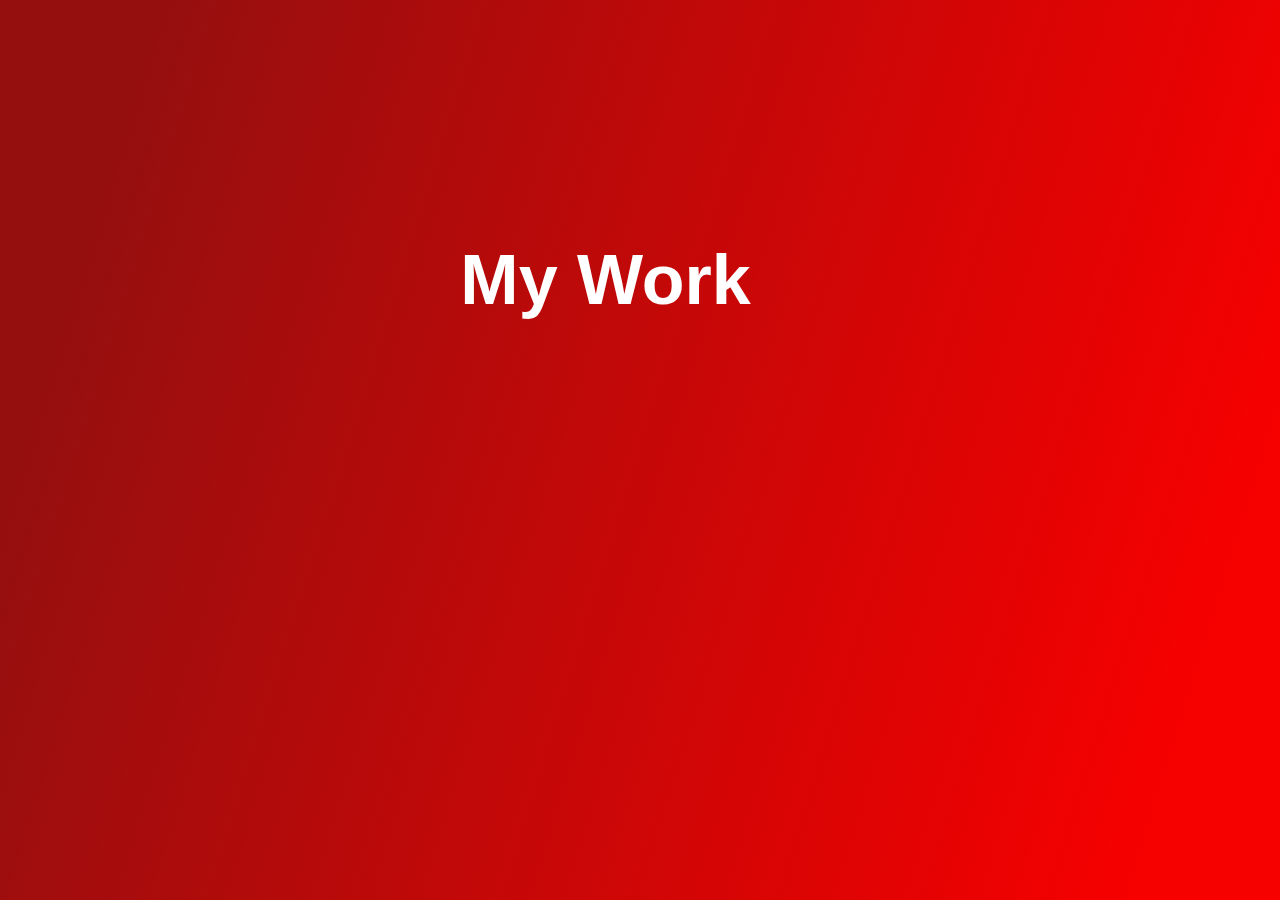
<file: links.html>
<!DOCTYPE html>
<html lang="en">
<head>
    <meta charset="UTF-8">
    <meta name="viewport" content="width=device-width, initial-scale=1.0">
    <title>Projects</title>
    <link rel="stylesheet" href="links.css">
</head>
<body>
    <div class="welcome">
        <h2>My Work</h2>
    </div>
    <div class="square">
        <ul>
            <li></li>
            <li></li>
            <li></li>
            <li></li>
            <li></li>
            <li></li>
        </ul>
    </div>
    <div class="circles">
        <ul>
            <li></li>
            <li></li>
            <li></li>
            <li></li>
            <li></li>
            <li></li>
        </ul>
    </div>
</body>
</html>
</file>
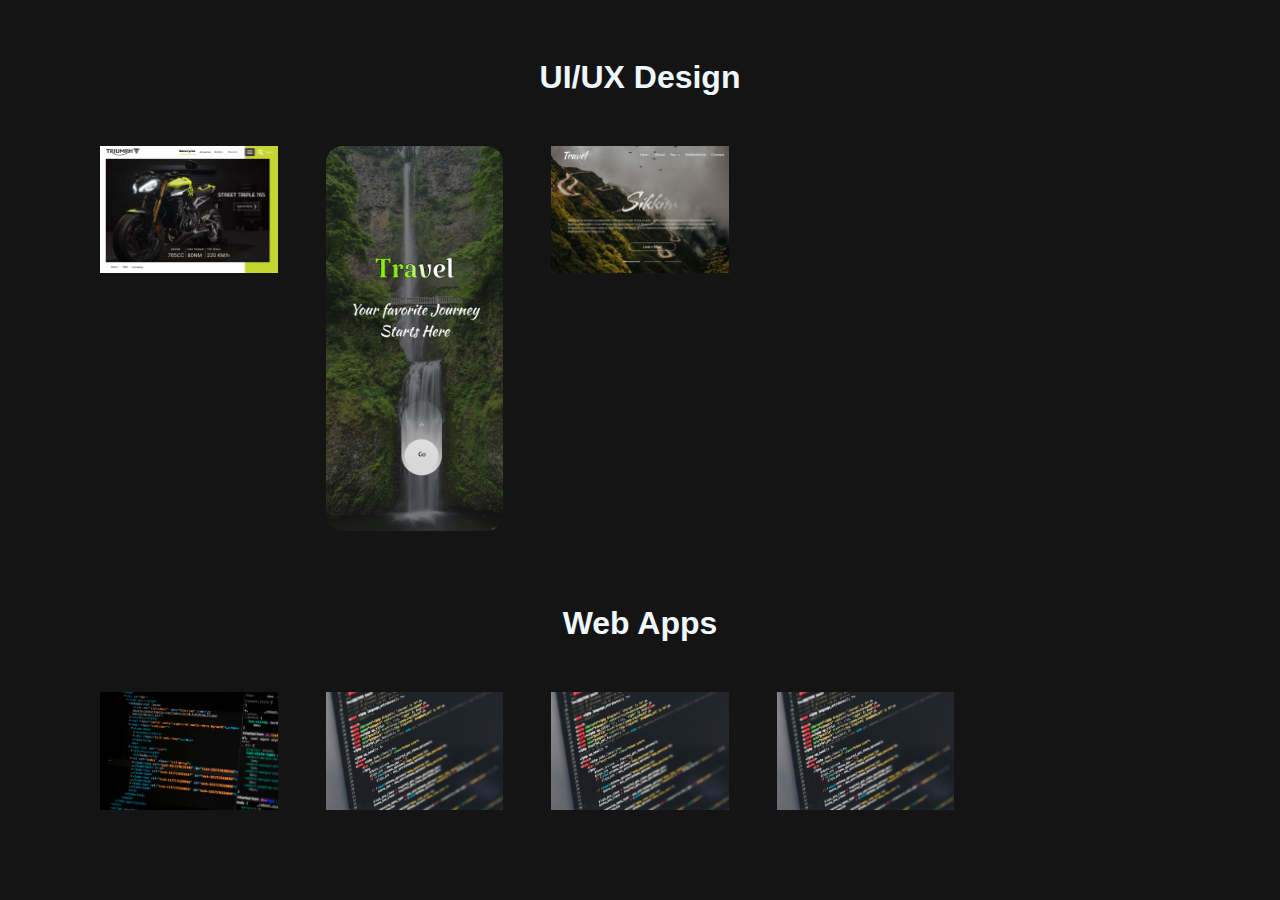
<file: logos2.html>
<!DOCTYPE html>
<html lang="en">
<head>
    <meta charset="UTF-8">
    <meta name="viewport" content="width=device-width, initial-scale=1.0">
    <title>MY Portfolio</title>
    <link rel="stylesheet" href="logos2.css">
    <link rel="preconnect" href="https://fonts.googleapis.com">
    <link rel="preconnect" href="https://fonts.gstatic.com" crossorigin>
    <link href="https://fonts.googleapis.com/css2?family=Edu+TAS+Beginner&family=Lobster&display=swap" rel="stylesheet">
</head>
<body>
    <div class="section">
        <h1>UI/UX Design</h1>
        <ul>
            <li>
                <a href="">
                    <figure>
                     <img src="./images/Group 7.jpg">
                        <figcaption>Motor Cycle Design</figcaption>
                    </figure>
                </a>
            </li>
            <li>
                <a href="">
                    <figure>
                        <img src="./images/Group 9.png">
                        <figcaption>Travel App Design</figcaption>
                    </figure>
                </a>
            </li>
            <li>
                <a href="">
                    <figure>
                        <img src="./images/Group 3travel.png">
                        <figcaption>Travel Web Design</figcaption>
                    </figure>
                </a>
            </li>
        </ul>
    </div>

    <div class="section">
        <h1>Web Apps</h1>
        <ul>
            <li>
                <a href="">
                    <figure>
                        <img src="./images/pankaj-patel-u2Ru4QBXA5Q-unsplash.jpg">
                        <figcaption>Random Password Generator</figcaption>
                    </figure>
                </a>
            </li>
            <li>
                <a href="">
                    <figure>
                        <img src="./images/ilya-pavlov-OqtafYT5kTw-unsplash (2).jpg">
                        <figcaption>To Do List</figcaption>
                    </figure>
                </a>
            </li>
            <li>
                <a href="">
                    <figure>
                        <img src="./images/ilya-pavlov-OqtafYT5kTw-unsplash (2).jpg">
                        <figcaption>QR code generator(upcoming)</figcaption>
                    </figure>
                </a>
            </li>
            <li>
                <a href="">
                    <figure>
                        <img src="./images/ilya-pavlov-OqtafYT5kTw-unsplash (2).jpg">
                        <figcaption>News App Using React</figcaption>
                    </figure>
                </a>
            </li>
        </ul>
    </div>

</body>
</html>
</file>
<file: links.css>
*{
    padding: 0;
    margin: 0;

}
.welcome{
    background-image: linear-gradient(107.2deg, rgb(150, 15, 15) 10.6%, rgb(247, 0, 0) 91.1%);
    position: relative;
    height: 100vh;
    overflow: hidden;
    font-family: sans-serif;
}
h2{
    color: white;
    position: absolute;
    right: 30%;
    bottom: 60%;
    transform: translate(-50%,-50%);
    font-size: 70px;
    z-index: 1;
}
ul li{
    position: absolute;
    border: 1px solid white;
    width: 30px;
    height: 30px;
    list-style: none;
    opacity: 0;
}
.square li{
    top: 50vh;
    left: 45vw;
    animation: square 10s linear infinite;
}
.square li:nth-child(2)
{
    top: 80vh;
    left: 10vw;
    animation-delay: 1.5s;
}
.square li:nth-child(3)
{
    top: 80vh;
    left: 85vw;
    animation-delay: 2s;
}
.square li:nth-child(4)
{
    top: 10vh;
    left: 70vw;
    animation-delay: 3s;
}
.square li:nth-child(5)
{
    top: 10vh;
    left: 10vw;
    animation-delay: 5s;
}
@keyframes square
{
    0%
    {
        transform: scale(0) rotateY(0deg);
        opacity: 1;
    }
    100%
    {
        transform: scale(5) rotateY(1000deg);
        opacity: 0;
    }
}
.circles li{
    bottom: 0;
    left: 15vw;
    animation: circles 10s linear infinite;
}
.circles li:nth-child(2){
 
    left: 35vw;
    animation-delay: 0.5s;
}
.circles li:nth-child(3){
 
    left: 55vw;
    animation-delay: 3.97s;
}
.circles li:nth-child(4){
 
    left: 75vw;
    animation-delay: 2.85s;
}
.circles li:nth-child(5){
 
    left: 90vw;
    animation-delay: 8.5s;
}
@keyframes circles{
    0%{
        transform: scale(0) rotate(0deg);
        opacity: 1;
        bottom: 0;
        border-radius: 0;

    }
    100%{
        transform: scale(5) rotate(1000deg);
        opacity: 0;
        bottom: 90vh;
        border-radius: 50%;
        
    }


}
@media only screen and (max-width:900px) {

    h2{
    color: white;
    position: absolute;
    right: 0.05%;
    bottom: 60%;
    transform: translate(-50%,-50%);
    font-size: 50px;
    z-index: 1;
    margin: -8px;
}
</file>
<file: logos2.css>
* {
    box-sizing: border-box;
}

body {
    font-family: Lato, sans-serif;
    margin: 0;
    padding: 1rem;
    min-height: 100vh;
    display: flex;
    flex-direction: column;
    justify-content: center;
    align-items: center;
    background: rgba(20, 20, 20, 1);
}

.section {
    display: flex;
    flex-direction: column;
    align-items: center;
    margin-bottom: 2rem;
}

h1 {
    margin-bottom: 30px;
    color: aliceblue;
    font-size: 2rem; /* Responsive font size */
}

ul {
    list-style: none;
    margin: 0;
    padding: 0;
    display: grid;
    gap: 0.5rem;
    grid-template-columns: repeat(auto-fill, minmax(200px, 1fr));
    max-width: 100%;
    width: 70rem;
}

img {
    padding: 20px;
    border-radius: 20px;
    width: 100%;
    height: auto;
    display: block;
    object-fit: cover;
    transition: transform 1000ms;
}

figure {
    margin: 0;
    position: relative;
    overflow: hidden;
}

figure::after {
    content: '';
    position: absolute;
    top: 50%;
    left: 50%;
    width: 200%;
    height: 200%;
    background: rgba(0, 0, 0, 0.5);
    transform-origin: center;
    opacity: 0;
    transform: scale(2);
    transition: opacity 300ms;
}

figcaption {
    position: absolute;
    top: 0;
    left: 0;
    width: 100%;
    height: 100%;
    display: flex;
    justify-content: center;
    align-items: center;
    text-align: center;
    padding: 1rem;
    color: white;
    font-size: 1.2rem;
    z-index: 1;
    opacity: 0;
    transition: opacity 600ms, transform 600ms;
}

a:is(:hover, :focus) figure::after {
    opacity: 1;
}

a:is(:hover, :focus) figcaption {
    opacity: 1;
    transition: opacity 600ms;
}

@media (prefers-reduced-motion: no-preference) {
    figcaption {
        transform: translate3d(0, 2rem, 0);
    }

    figure::after {
        border-radius: 50%;
        opacity: 1;
        transform: scale(0);
        transition: transform 900ms;
    }

    a:is(:hover, :focus) figure::after {
        transform: scale(2.5);
    }

    a:is(:hover, :focus) figcaption {
        opacity: 1;
        transform: translate3d(0, 0, 0);
        transition: opacity 600ms 400ms, transform 600ms 400ms;
    }

    a:is(:hover, :focus) img {
        transform: scale(1.2);
    }
}

/* Media Queries for Responsive Design */

@media (max-width: 768px) {
    h1 {
        font-size: 1.8rem; /* Smaller font for tablets */
    }

    ul {
        grid-template-columns: repeat(auto-fill, minmax(150px, 1fr)); /* Adjust grid for smaller screens */
        width: 100%;
    }

    img {
        padding: 15px;
    }
}

@media (max-width: 480px) {
    h1 {
        font-size: 1.5rem; /* Smaller font for mobile */
    }

    ul {
        grid-template-columns: 1fr; /* Stack items vertically on mobile */
    }

    img {
        padding: 10px;
    }
}
</file>
